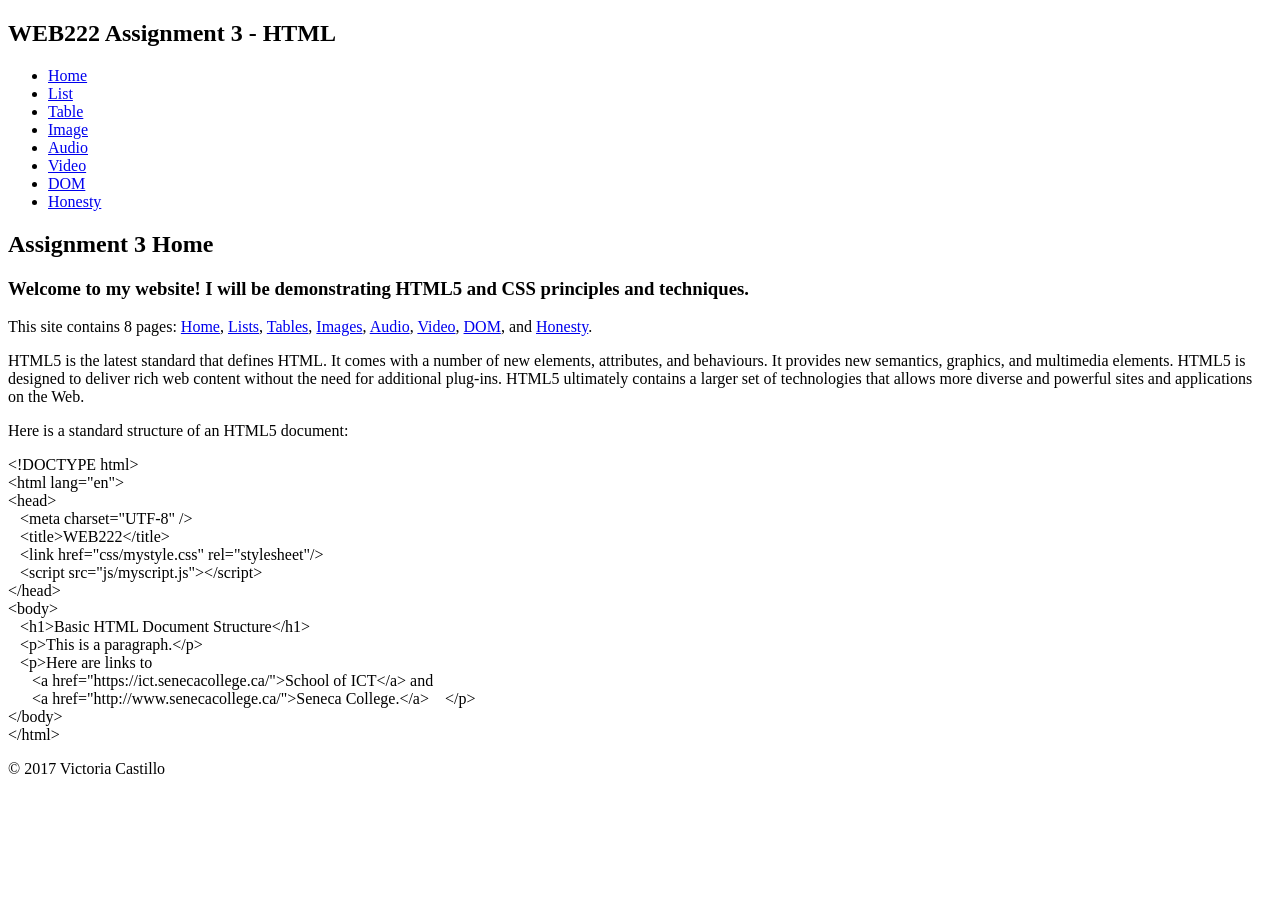
<file: assignment3 HTML/index.html>
<!DOCTYPE html>
 <html>
  <head>
    <title>Home Page</title>
    <meta charset="UTF-8" />
	<link rel="stylesheet" href="https://scs.senecac.on.ca/~wei.song/web222/css/normalize.css"/>
	<link rel="stylesheet" href="https://scs.senecac.on.ca/~wei.song/web222/assignments/assign3.css"/>
</head>
<body>
	<header>
		<h2>WEB222 Assignment 3 - HTML</h2>
	</header>
	<nav>
		<ul>	
			<li><a href="index.html">Home</a></li>
			<li><a href="lists.html">List</a></li>
			<li><a href="tables.html">Table</a></li>
			<li><a href="images.html">Image</a></li>
			<li><a href="audio.html">Audio</a></li>
			<li><a href="video.html">Video</a></li>
			<li><a href="dom.html">DOM</a></li>
			<li><a href="honesty.html">Honesty</a></li>
		</ul>
	</nav>
		
	<section class=main>
	<!-- Start your code here -->
		<h2>Assignment 3 Home</h2>
		<h3>Welcome to my website! I will be demonstrating HTML5 and CSS principles and techniques.</h3>
		<p>This site contains 8 pages: <a href="index.html">Home</a>, 
			<a href="lists.html">Lists</a>, 
			<a href="tables.html">Tables</a>,
			<a href="images.html">Images</a>, 
			<a href="audio.html">Audio</a>, 
			<a href="video.html">Video</a>,
			<a href="dom.html">DOM</a>, and 
			<a href="honesty.html">Honesty</a>.</p>

		<!-- Text and example taken from WEB222 Lecture 5 notes, slides 11-12 -->
		<p>HTML5 is the latest standard that defines HTML. It comes with a number of new elements, attributes, and behaviours. It provides new semantics, graphics, and multimedia elements. HTML5 is designed to deliver rich web content without the need for additional plug-ins. HTML5 ultimately contains a larger set of technologies that allows more diverse and powerful sites and applications on the Web.</p>
		<p>Here is a standard structure of an HTML5 document:</p>
		<p>
			&lt;!DOCTYPE html&gt;<br/>
			&lt;html lang="en"&gt;<br/>
			&lt;head&gt;<br/>
			&nbsp;&nbsp;&nbsp;&lt;meta charset="UTF-8" /&gt;<br/>
			&nbsp;&nbsp;&nbsp;&lt;title>WEB222&lt;/title&gt;<br/>
			&nbsp;&nbsp;&nbsp;&lt;link href="css/mystyle.css" rel="stylesheet"/&gt;<br/>
			&nbsp;&nbsp;&nbsp;&lt;script src="js/myscript.js"&gt;&lt;/script&gt;<br/>
			&lt;/head&gt;<br/>
			&lt;body&gt;<br/>
			&nbsp;&nbsp;&nbsp;&lt;h1&gt;Basic HTML Document Structure&lt;/h1&gt;<br/>
			&nbsp;&nbsp;&nbsp;&lt;p&gt;This is a paragraph.&lt;/p&gt;<br/>
			&nbsp;&nbsp;&nbsp;&lt;p&gt;Here are links to<br/>
			&nbsp;&nbsp;&nbsp;&nbsp;&nbsp;&nbsp;&lt;a href="https://ict.senecacollege.ca/"&gt;School of ICT&lt;/a&gt; and<br/>
			&nbsp;&nbsp;&nbsp;&nbsp;&nbsp;&nbsp;&lt;a href="http://www.senecacollege.ca/"&gt;Seneca College.&lt;/a&gt;
			&nbsp;&nbsp;&nbsp;&lt;/p&gt;<br/>  
			&lt;/body&gt;<br/>
			&lt;/html&gt;</p>
	<!-- End your code here - 2157 -->
	</section>
	<footer>
	  <div class="center">&copy; 2017 Victoria Castillo</div>
	</footer>
</body>
</html>
</file>
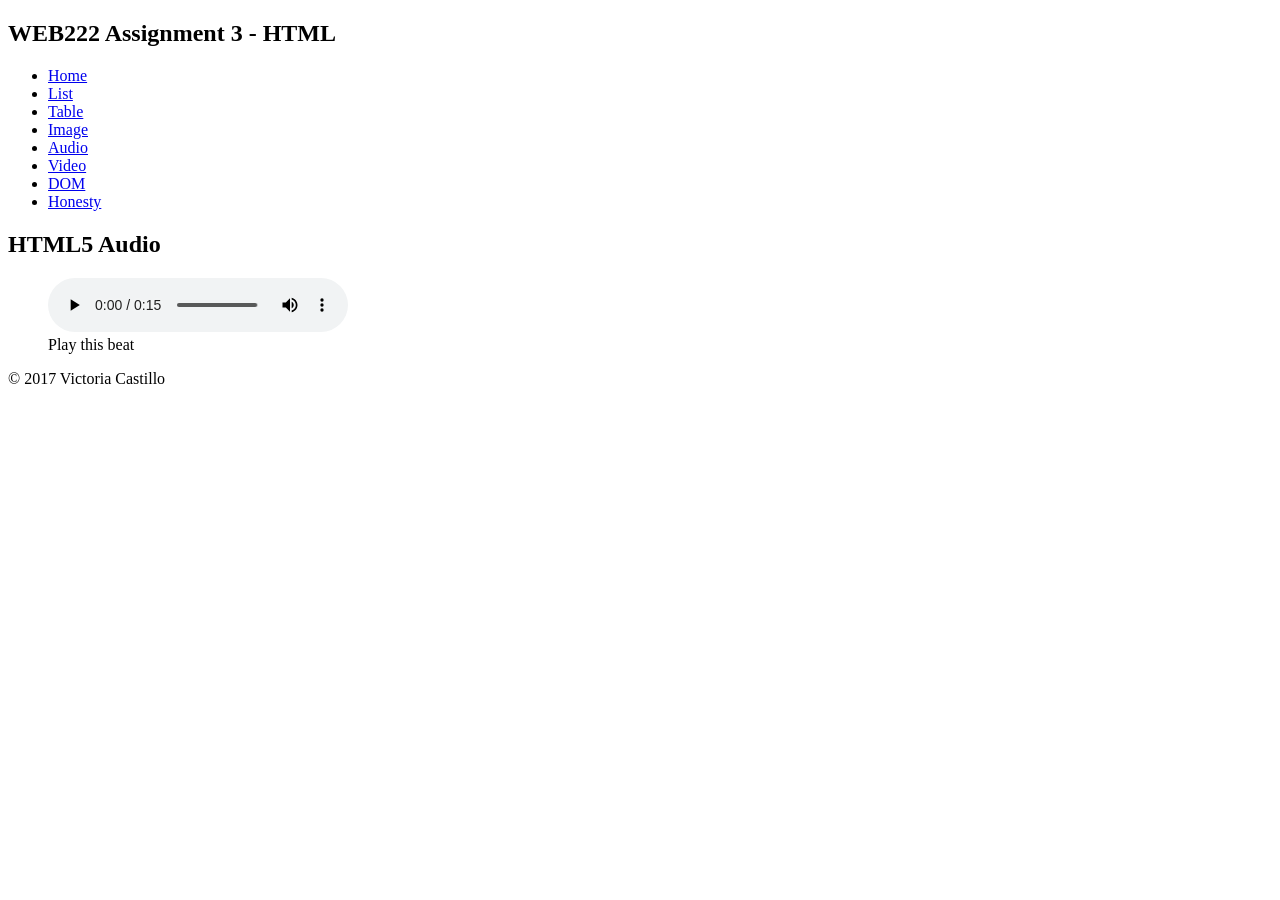
<file: assignment3 HTML/audio.html>
<!DOCTYPE html>
 <html>
  <head>
    <title>HTML5 Audio</title>
    <meta charset="UTF-8" />
	<link rel="stylesheet" href="https://scs.senecac.on.ca/~wei.song/web222/css/normalize.css"/>
	<link rel="stylesheet" href="https://scs.senecac.on.ca/~wei.song/web222/assignments/assign3.css"/>
</head>
<body>
	<header>
		<h2>WEB222 Assignment 3 - HTML</h2>
	</header>
	<nav>
		<ul>	
			<li><a href="index.html">Home</a></li>
			<li><a href="lists.html">List</a></li>
			<li><a href="tables.html">Table</a></li>
			<li><a href="images.html">Image</a></li>
			<li><a href="audio.html">Audio</a></li>
			<li><a href="video.html">Video</a></li>
			<li><a href="dom.html">DOM</a></li>
			<li><a href="honesty.html">Honesty</a></li>
		</ul>
	</nav>
		
	<section class=main>
	<!-- Start your code here -->
		<h2>HTML5 Audio</h2>
		<figure>
			<audio controls autoplay>
			   <source src="media/music.mp3" type="audio/mpeg"/>
			   Your browser does not support the audio tag used.
			</audio> 
			<figcaption>Play this beat</figcaption> 
		 </figure>
	<!-- End your code here - 2157 -->
	</section>
	<footer>
	  <div class="center">&copy; 2017 Victoria Castillo</div>
	</footer>
</body>
</html>
</file>
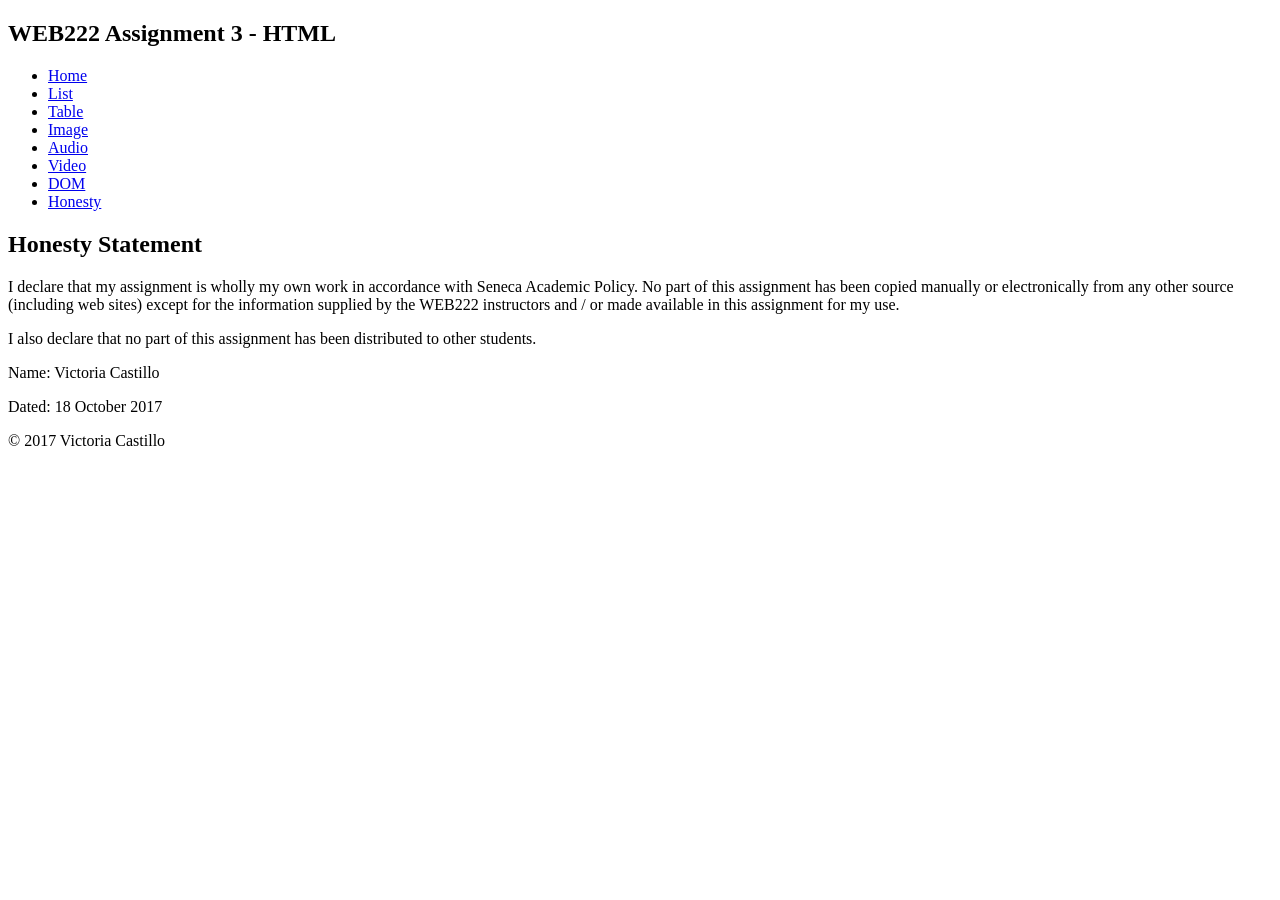
<file: assignment3 HTML/honesty.html>
<!DOCTYPE html>
 <html>
  <head>
    <title>WEB222</title>
    <meta charset="UTF-8" />
	<link rel="stylesheet" href="https://scs.senecac.on.ca/~wei.song/web222/css/normalize.css"/>
	<link rel="stylesheet" href="https://scs.senecac.on.ca/~wei.song/web222/assignments/assign3.css"/>
</head>
<body>
	<header>
		<h2>WEB222 Assignment 3 - HTML</h2>
	</header>
	<nav>
		<ul>	
			<li><a href="index.html">Home</a></li>
			<li><a href="lists.html">List</a></li>
			<li><a href="tables.html">Table</a></li>
			<li><a href="images.html">Image</a></li>
			<li><a href="audio.html">Audio</a></li>
			<li><a href="video.html">Video</a></li>
			<li><a href="dom.html">DOM</a></li>
			<li><a href="honesty.html">Honesty</a></li>
		</ul>
	</nav>
	
	<section class=main>
	<!-- Start your code here -->
		<h2>Honesty Statement</h2>
		<p class="textCotainer">I declare that my assignment is wholly my own work in accordance 
			with Seneca Academic Policy. No part of this assignment has been copied manually or 
			electronically from any other source (including web sites) except for the information 
			supplied by the WEB222 instructors and / or made available in this assignment for my use.</p>

		<p class="textCotainer">I also declare that no part of this assignment has been distributed 
			to other students.</p>

		<p>Name: Victoria Castillo</p>

		<p>Dated: 18 October 2017</p>
	<!-- End your code here - 2157 -->
	</section>
	<footer>
	  <div class="center">&copy; 2017 Victoria Castillo</div>
	</footer>
</body>
</html>
</file>
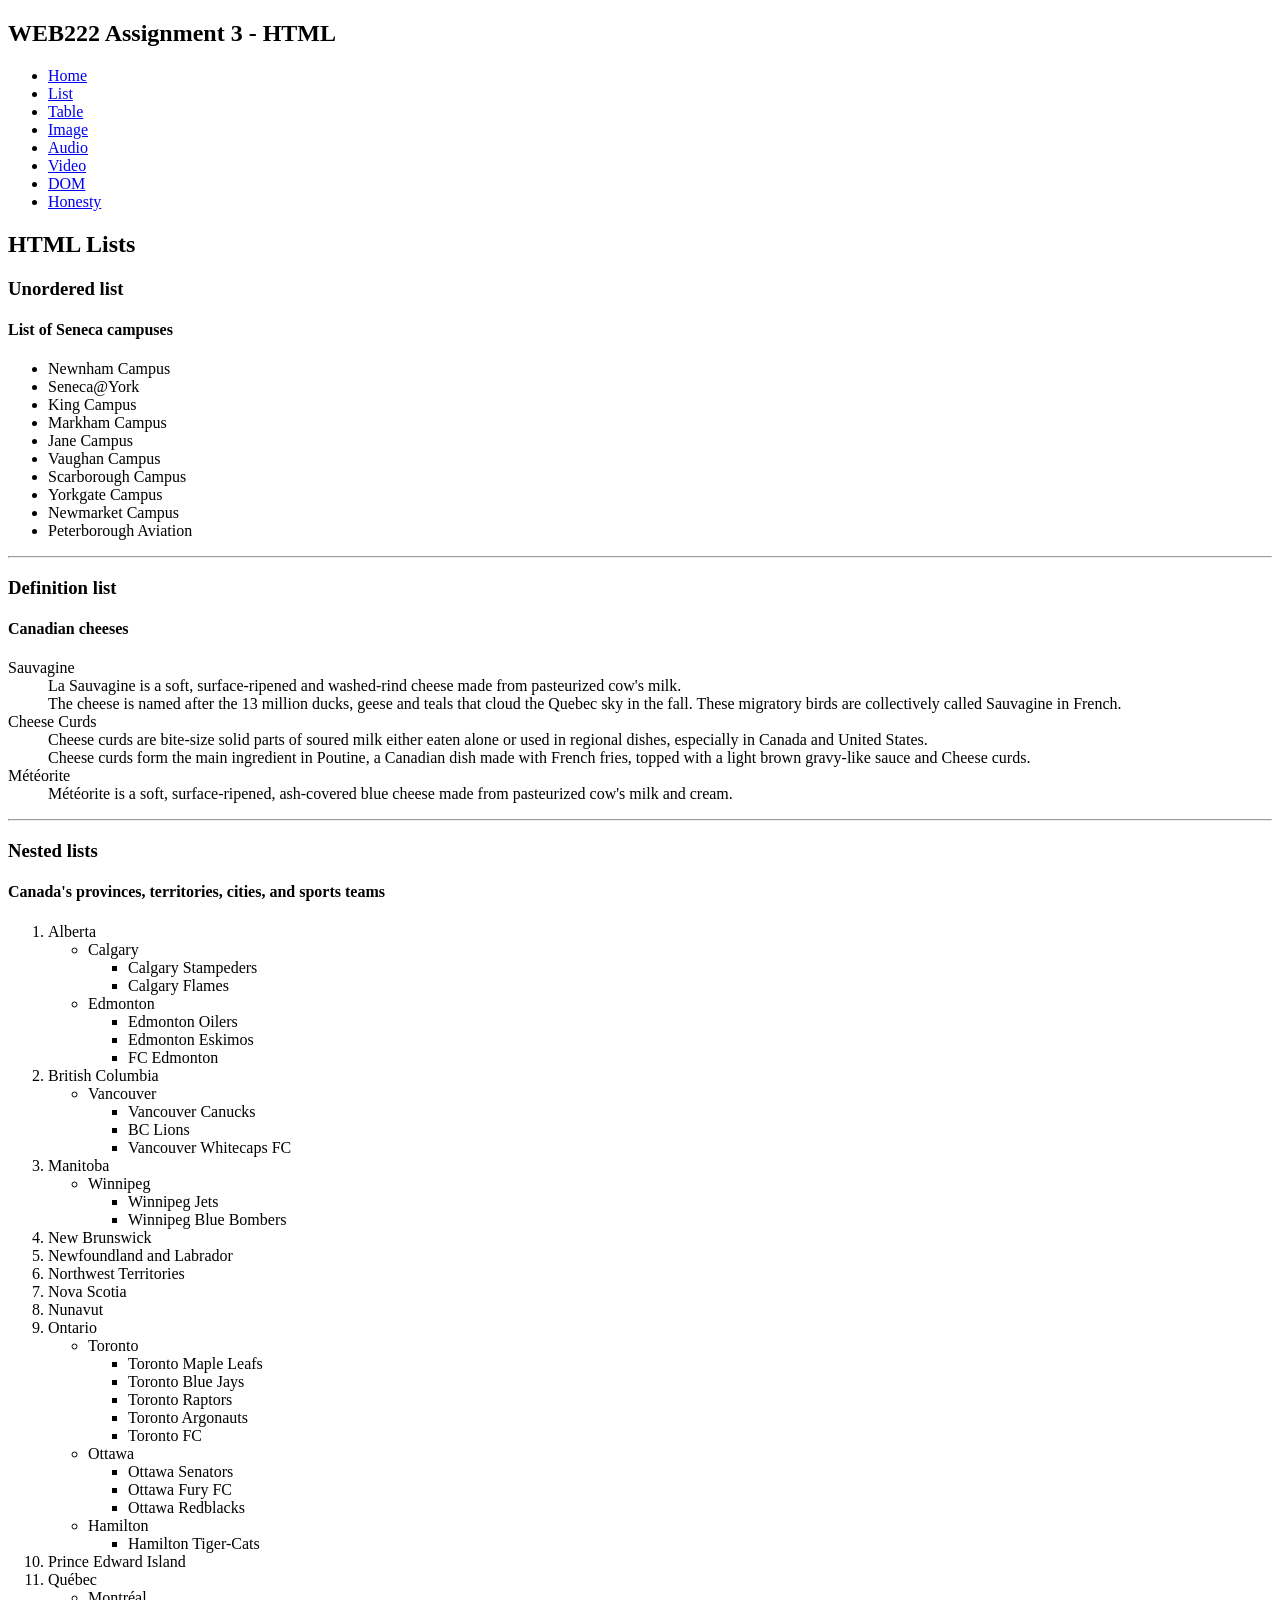
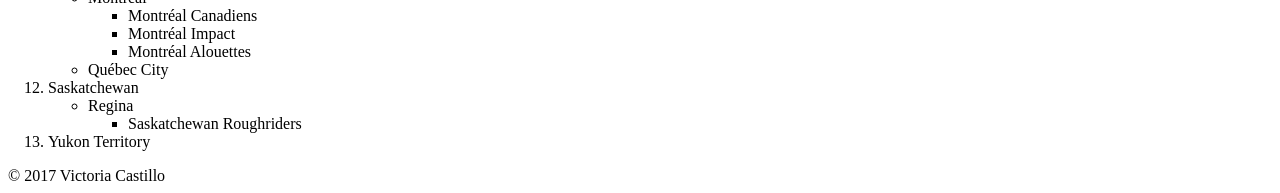
<file: assignment3 HTML/lists.html>
<!DOCTYPE html>
 <html>
  <head>
    <title>WEB222</title>
    <meta charset="UTF-8" />
	<link rel="stylesheet" href="https://scs.senecac.on.ca/~wei.song/web222/css/normalize.css"/>
	<link rel="stylesheet" href="https://scs.senecac.on.ca/~wei.song/web222/assignments/assign3.css"/>
</head>
<body>
	<header>
		<h2>WEB222 Assignment 3 - HTML</h2>
	</header>
	<nav>
		<ul>	
			<li><a href="index.html">Home</a></li>
			<li><a href="lists.html">List</a></li>
			<li><a href="tables.html">Table</a></li>
			<li><a href="images.html">Image</a></li>
			<li><a href="audio.html">Audio</a></li>
			<li><a href="video.html">Video</a></li>
			<li><a href="dom.html">DOM</a></li>
			<li><a href="honesty.html">Honesty</a></li>
		</ul>
	</nav>
		
	<section class=main>
	<!-- Start your code here -->
		<h2>HTML Lists</h2>
		<h3>Unordered list</h3>
		<h4>List of Seneca campuses</h4>
		<ul>
			<li>Newnham Campus</li>
			<li>Seneca@York</li>
			<li>King Campus</li>
			<li>Markham Campus</li>
			<li>Jane Campus</li>
			<li>Vaughan Campus</li>
			<li>Scarborough Campus</li>
			<li>Yorkgate Campus</li>
			<li>Newmarket Campus</li>
			<li>Peterborough Aviation</li>
		</ul>
		<hr/>
		<h3>Definition list</h3>
		<h4>Canadian cheeses</h4>
		<!-- text sources:
			https://cheese.com/la-sauvagine/
			https://cheese.com/cheese-curds/
			https://cheese.com/meteorite/
		-->
		<dl>
			<dt>Sauvagine</dt>
			<dd>La Sauvagine is a soft, surface-ripened and washed-rind cheese made from pasteurized cow's milk. </dd>
			<dd>The cheese is named after the 13 million ducks, geese and teals that cloud the Quebec sky in the fall. These migratory birds are collectively called Sauvagine in French.</dd>
			<dt>Cheese Curds</dt>
			<dd>Cheese curds are bite-size solid parts of soured milk either eaten alone or used in regional dishes, especially in Canada and United States.</dd>
			<dd>Cheese curds form the main ingredient in Poutine, a Canadian dish made with French fries, topped with a light brown gravy-like sauce and Cheese curds.</dd>
			<dt>M&eacute;t&eacute;orite</dt>
			<dd>M&eacute;t&eacute;orite is a soft, surface-ripened, ash-covered blue cheese made from pasteurized cow's milk and cream. </dd>
		</dl>
		<hr/>
		<h3>Nested lists</h3>
		<h4>Canada's provinces, territories, cities, and sports teams</h4>
		<ol>
			<li>Alberta
				<ul>
					<li>Calgary
						<ul>
							<li>Calgary Stampeders</li>
							<li>Calgary Flames</li>
						</ul>
					</li>
					<li>Edmonton
						<ul>
							<li>Edmonton Oilers</li>
							<li>Edmonton Eskimos</li>
							<li>FC Edmonton</li>
						</ul>
					</li>
				</ul>
			</li>
			<li>British Columbia
				<ul>
					<li>Vancouver
						<ul>
							<li>Vancouver Canucks</li>
							<li>BC Lions</li>
							<li>Vancouver Whitecaps FC</li>
						</ul>
					</li>
				</ul>
			</li>
			<li>Manitoba
				<ul>
					<li>Winnipeg
						<ul>
							<li>Winnipeg Jets</li>
							<li>Winnipeg Blue Bombers</li>
						</ul>
					</li>
				</ul>
			</li>
			<li>New Brunswick</li>
			<li>Newfoundland and Labrador</li>
			<li>Northwest Territories</li>
			<li>Nova Scotia</li>
			<li>Nunavut</li>
			<li>Ontario
				<ul>
					<li>Toronto
						<ul>
							<li>Toronto Maple Leafs</li>
							<li>Toronto Blue Jays</li>
							<li>Toronto Raptors</li>
							<li>Toronto Argonauts</li>
							<li>Toronto FC</li>
						</ul>
					</li>
					<li>Ottawa
						<ul>
							<li>Ottawa Senators</li>
							<li>Ottawa Fury FC</li>
							<li>Ottawa Redblacks</li>
						</ul>
					</li>
					<li>Hamilton
						<ul>
							<li>Hamilton Tiger-Cats</li>
						</ul>
					</li>
				</ul>
			</li>
			<li>Prince Edward Island</li>
			<li>Qu&eacute;bec
				<ul>
					<li>Montr&eacute;al
						<ul>
							<li>Montr&eacute;al Canadiens</li>
							<li>Montr&eacute;al Impact</li>
							<li>Montr&eacute;al Alouettes</li>
						</ul>
					</li>
					<li>Qu&eacute;bec City</li>
				</ul>
			</li>
			<li>Saskatchewan
				<ul>
					<li>Regina
						<ul>
						<li>Saskatchewan Roughriders</li>
						</ul>
					</li>
				</ul>
			</li>
			<li>Yukon Territory</li>
		</ol>
	<!-- End your code here - 2157 -->
	</section>
	<footer>
	  <div class="center">&copy; 2017 Victoria Castillo</div>
	</footer>
</body>
</html>
</file>
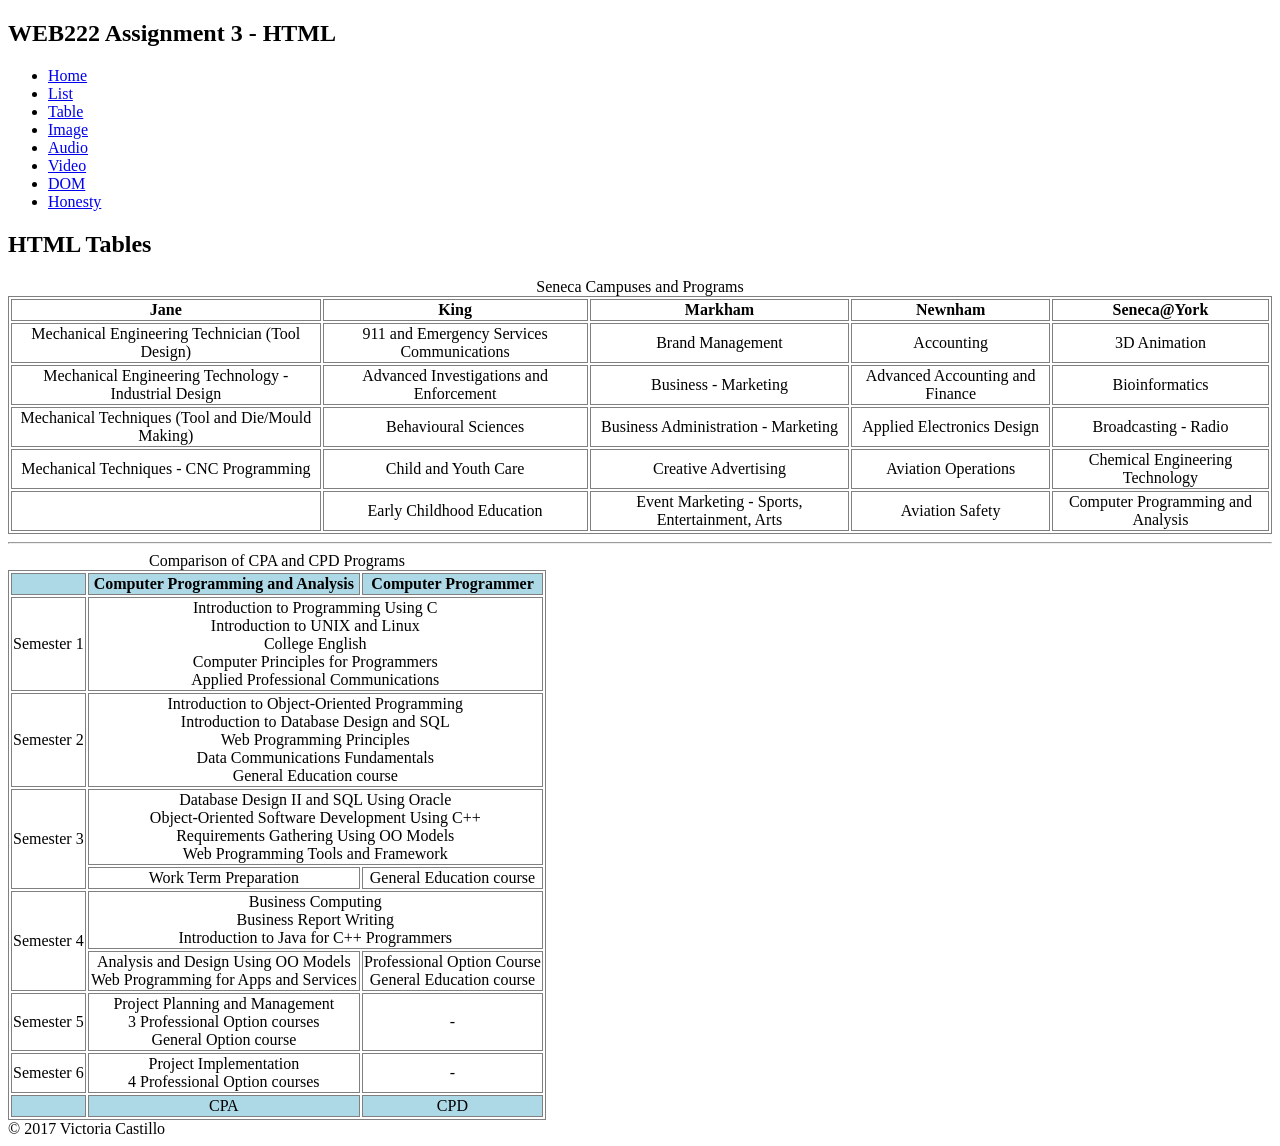
<file: assignment3 HTML/tables.html>
<!DOCTYPE html>
 <html>
  <head>
    <title>Tables</title>
    <meta charset="UTF-8" />
	<link rel="stylesheet" href="https://scs.senecac.on.ca/~wei.song/web222/css/normalize.css"/>
	<link rel="stylesheet" href="https://scs.senecac.on.ca/~wei.song/web222/assignments/assign3.css"/>
	<style>
       thead {background-color:lightblue;}
	   tbody {text-align: center}
	   tfoot {background-color:lightblue; text-align: center}
	   table, th, td {border: 1px solid gray;
}
    </style>
</head>
<body>
	<header>
		<h2>WEB222 Assignment 3 - HTML</h2>
	</header>
	<nav>
		<ul>	
			<li><a href="index.html">Home</a></li>
			<li><a href="lists.html">List</a></li>
			<li><a href="tables.html">Table</a></li>
			<li><a href="images.html">Image</a></li>
			<li><a href="audio.html">Audio</a></li>
			<li><a href="video.html">Video</a></li>
			<li><a href="dom.html">DOM</a></li>
			<li><a href="honesty.html">Honesty</a></li>
		</ul>
	</nav>
		
	<section class=main>
	<!-- Start your code here -->
		<h2>HTML Tables</h2>
		<table>
			<caption>Seneca Campuses and Programs</caption>
				 <tr>
					  <th>Jane</th>
					  <th>King</th>
					  <th>Markham</th>
					  <th>Newnham</th>
					  <th>Seneca@York</th>
				 </tr>
				 <tr>
					  <td>Mechanical Engineering Technician (Tool Design)</td>
					  <td>911 and Emergency Services Communications</td>
					  <td>Brand Management</td>
					  <td>Accounting</td>
					  <td>3D Animation</td>
				 </tr>
				 <tr>
					 <td>Mechanical Engineering Technology - Industrial Design</td>  
					 <td>Advanced Investigations and Enforcement</td>
					 <td>Business - Marketing</td>
					 <td>Advanced Accounting and Finance</td> 
					 <td>Bioinformatics</td>   
				 </tr>
				 <tr>
					 <td>Mechanical Techniques (Tool and Die/Mould Making)</td>
					 <td>Behavioural Sciences</td>
					 <td>Business Administration - Marketing</td>
					 <td>Applied Electronics Design</td>
					 <td>Broadcasting - Radio</td>
					 
				 </tr>
				 <tr>
					 <td>Mechanical Techniques - CNC Programming</td> 
					 <td>Child and Youth Care</td>
					 <td>Creative Advertising</td>
					 <td>Aviation Operations</td>
					 <td>Chemical Engineering Technology</td>
					 
				 </tr>
				 <tr>
					 <td>&nbsp;</td>
					 <td>Early Childhood Education</td>
					 <td>Event Marketing - Sports, Entertainment, Arts</td>
					 <td>Aviation Safety</td>
					 <td>Computer Programming and Analysis</td>
				 </tr>
		  </table>
		  <hr>
		  
		  <table>
				<caption>Comparison of CPA and CPD Programs</caption>
				<thead>
					 <tr>
						  <th>&nbsp;</th>
						  <th>&nbsp;Computer Programming and Analysis&nbsp;</th>
						  <th>&nbsp;Computer Programmer&nbsp;</th>
					 </tr>
				</thead>
				<tbody>
					 <tr>
						  <td>Semester 1</td>
						  <td colspan=2>
							Introduction to Programming Using C<br>
							Introduction to UNIX and Linux<br>
							College English<br>
							Computer Principles for Programmers<br>
							Applied Professional Communications</td>
					 </tr>
					 <tr>
						  <td>Semester 2</td>
						  <td colspan=2>
							  Introduction to Object-Oriented Programming<br>
							  Introduction to Database Design and SQL<br>
							  Web Programming Principles<br>
							  Data Communications Fundamentals<br>
							  General Education course
						  </td>
					 </tr>
					 <tr>
						  <td rowspan=2>Semester 3</td>
						  <td colspan=2>
							  Database Design II and SQL Using Oracle<br>
							  Object-Oriented Software Development Using C++<br>
								Requirements Gathering Using OO Models<br>
								Web Programming Tools and Framework<br></td>
									
					</tr>
					<tr>
						<td>Work Term Preparation</td>
						<td>General Education course</td></tr>
					<tr>
						 <td rowspan=2>Semester 4</td>
						 <td colspan=2>
								Business Computing<br>
								Business Report Writing<br>
								Introduction to Java for C++ Programmers</td>	
					</tr>
					<tr>
							<td>Analysis and Design Using OO Models<br>
									Web Programming for Apps and Services</td>
							<td>Professional Option Course<br>
							    General Education course</td>
					</tr>
					<tr>
						<td>Semester 5</td>
						<td>Project Planning and Management<br>
						    3 Professional Option courses<br>
					        General Option course</td>
						<td>-</td>	
					</tr>
					<tr>
						<td>Semester 6</td>	
						<td>Project Implementation<br>
						    4 Professional Option courses</td>
						<td>-</td>	
					</tr>
				</tbody>
				<tfoot>
					<tr>
						 <td>&nbsp;</td>
						 <td>CPA</td>
						 <td>CPD</td>
					</tr>
			   </tfoot>
		   </table>
	<!-- End your code here - 2157 -->
	</section>
	<footer>
	  <div class="center">&copy; 2017 Victoria Castillo</div>
	</footer>
</body>
</html>
</file>
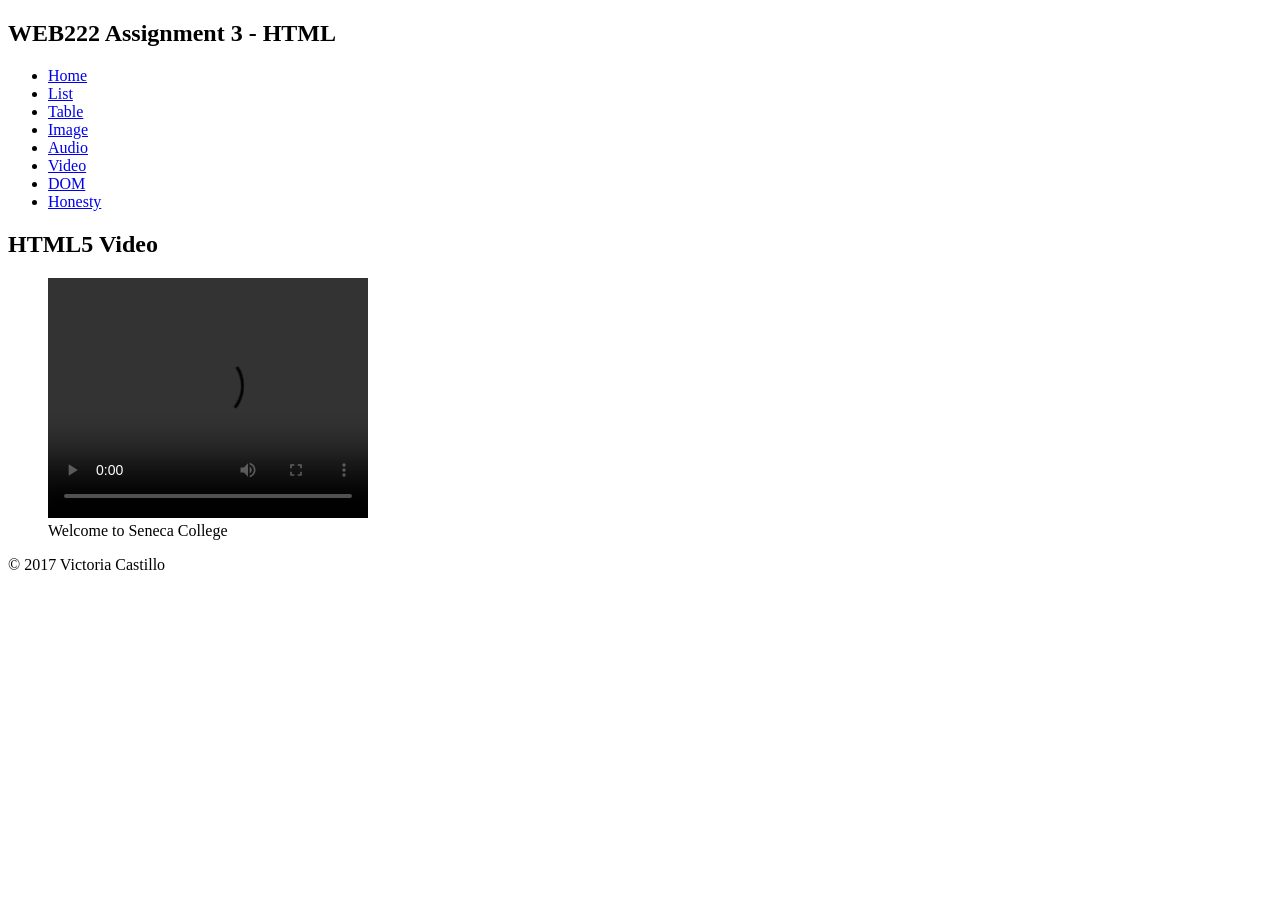
<file: assignment3 HTML/video.html>
<!DOCTYPE html>
 <html>
  <head>
    <title>HTML5 Video</title>
    <meta charset="UTF-8" />
	<link rel="stylesheet" href="https://scs.senecac.on.ca/~wei.song/web222/css/normalize.css"/>
	<link rel="stylesheet" href="https://scs.senecac.on.ca/~wei.song/web222/assignments/assign3.css"/>
</head>
<body>
	<header>
		<h2>WEB222 Assignment 3 - HTML</h2>
	</header>
	<nav>
		<ul>	
			<li><a href="index.html">Home</a></li>
			<li><a href="lists.html">List</a></li>
			<li><a href="tables.html">Table</a></li>
			<li><a href="images.html">Image</a></li>
			<li><a href="audio.html">Audio</a></li>
			<li><a href="video.html">Video</a></li>
			<li><a href="dom.html">DOM</a></li>
			<li><a href="honesty.html">Honesty</a></li>
		</ul>
	</nav>
		
	<section class=main>
	<!-- Start your code here -->
		<h2>HTML5 Video</h2>
		<figure>
			<video width="320" height="240"  controls autoplay>
			   <source src="media/seneca_college.mp4"      type="video/mp4"/> 
			   Your browser does not support the video tag / type
			</video>
			<figcaption>Welcome to Seneca College</figcaption> 
		  </figure>
	<!-- End your code here - 2157 -->
	</section>
	<footer>
	  <div class="center">&copy; 2017 Victoria Castillo</div>
	</footer>
</body>
</html>
</file>
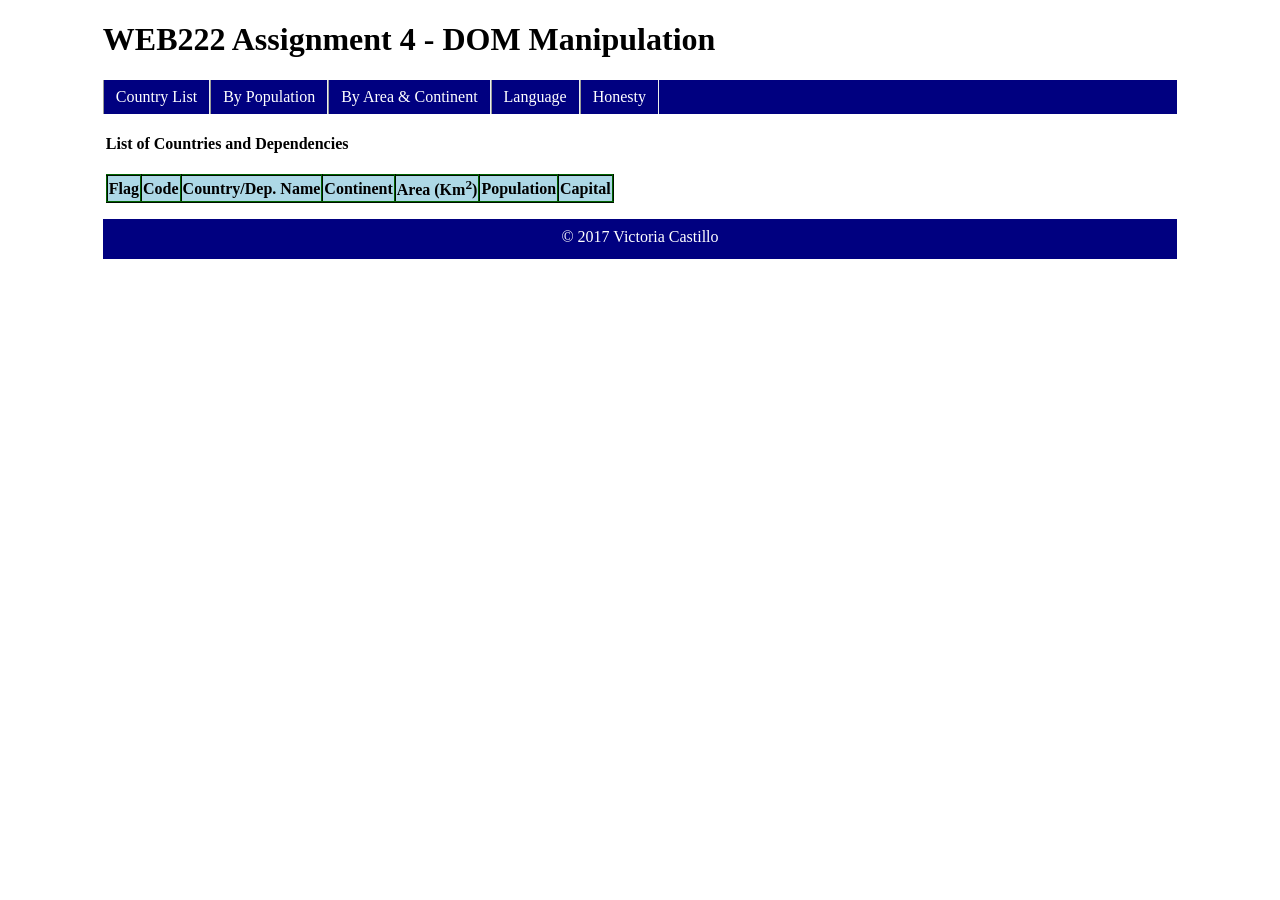
<file: assignment4/assignment4.html>
<!DOCTYPE html>
<html lang="en">
<head>
  <meta charset="UTF-8" />
  <title>WEB222</title>
  <link rel="stylesheet" href="css/style.css"/>
  <script src="js/a4-country-data.js"></script>
  <script src="js/myscript.js"></script>
  <style>
    thead {background-color:lightblue;}
	  tbody {background-color:lightyellow;}
	  tfoot {background-color:lightgreen;}
    table {border: 2px outset darkblue; border-collapse: collapse;}
    th, td {border: 2px inset darkgreen;}
    .main {padding: 0 3px;}
   </style>
</head>
<body>
  <div class="container">
    <header>
      <h1>WEB222 Assignment 4 - DOM Manipulation</h1>
    </header>
    <nav>
      <ul>	
        <li><a href="assignment4.html" id="menu_1">Country List</a></li>
        <li><a href="#">By Population</a>
          <ul>
            <li id="menu_21"><a href="#">&gt; 100,000,000</a></li>
            <li id="menu_22"><a href="#">1 ~ 2 million</a></li>
          </ul>
        </li>
        <li><a href="#">By Area &amp; Continent</a>
          <ul>
            <li id="menu_31"><a href="#"> 1 million Km<sup>2</sup>, Americas</a></li>
            <li id="menu_32"><a href="#">All size, Asia</a></li>
          </ul>
        </li>
        <li><a href="#">Language</a>
          <ul>
            <li id="menu_41"><a href="#">English</a></li>
            <li id="menu_42"><a href="#">Arabic</a></li>
            <li id="menu_43"><a href="#">中文 (Chinese)</a></li>
            <li id="menu_44"><a href="#">French</a></li>
            <li id="menu_45"><a href="#">Hindi</a></li>
            <li id="menu_46"><a href="#">Korean</a></li>
            <li id="menu_47"><a href="#">Japanese</a></li>
            <li id="menu_48"><a href="#">Russian</a></li>
          </ul>
        </li>
        <li><a href="honesty.html">Honesty</a></li>
      </ul>
    </nav>
      
    <section class=main>
    <!-- Start your code here -->
        <!--  code for the web page  -->
    <h4 id="subtitle">List of Countries and Dependencies</h4>
    <table id="outputTable">
      <thead>
          <tr>
            <th>Flag</th>
            <th>Code</th>
            <th id="countyrName">Country/Dep. Name</th>             
            <th>Continent</th>
            <th>Area (Km<sup>2</sup>)</th>
            <th>Population</th>
            <th>Capital</th>
          </tr>    
      </thead>
    </table>

    <!-- End your code here - 2177 -->
    </section>
    <footer>
      <p class="center">&copy; 2017 Victoria Castillo</p> 
    </footer>
  </div>
</body>
</html>
</file>
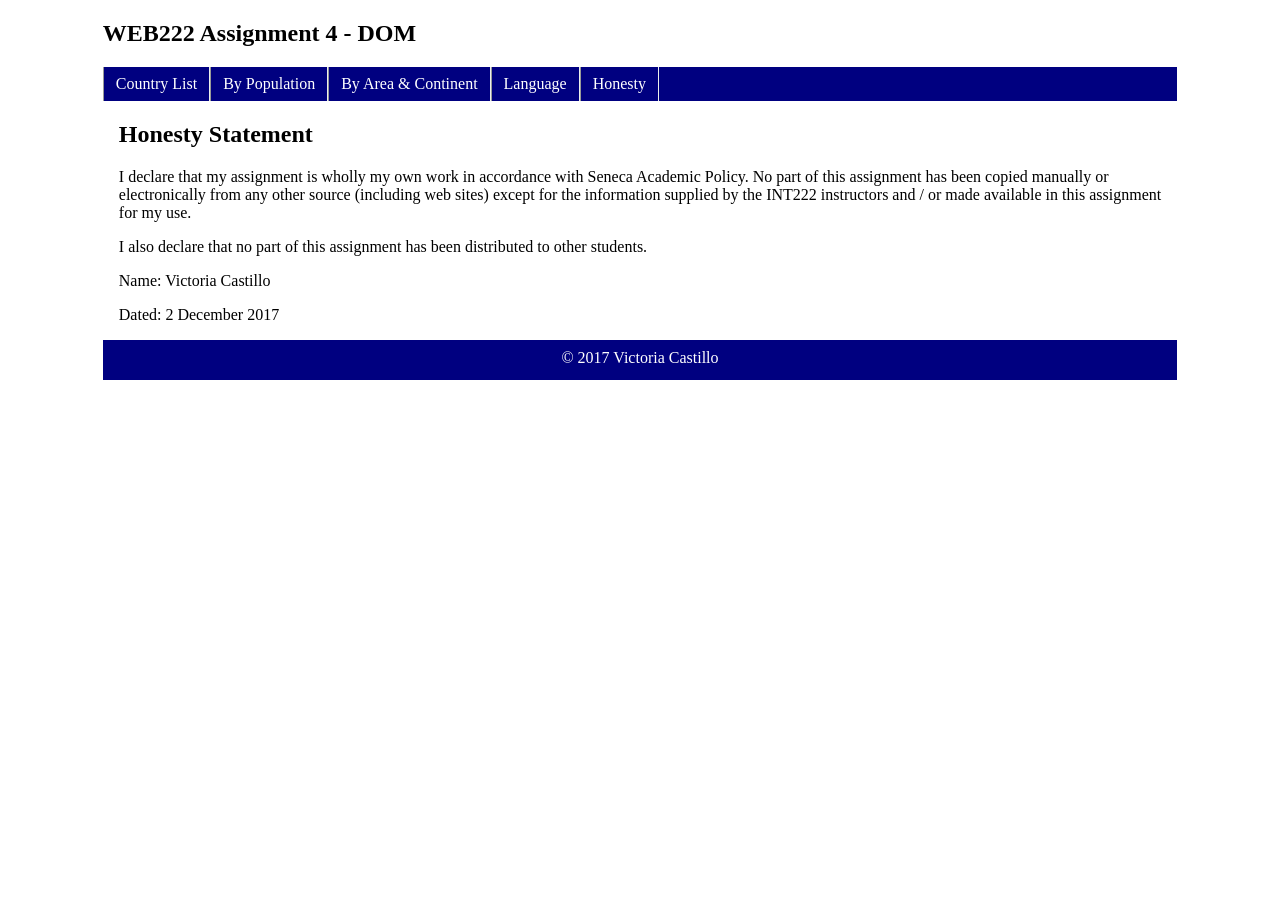
<file: assignment4/honesty.html>
<!DOCTYPE html>
<html lang="en">
<head>
  <meta charset="UTF-8" />
  <title>WEB222</title>
  <link rel="stylesheet" href="css/style.css"/>
  <style>
    thead {background-color:lightblue;}
	tbody {background-color:lightyellow;}
	tfoot {background-color:lightgreen;}
    table {border: 2px outset darkblue; border-collapse: collapse;}
    th, td {border: 2px inset darkgreen;}
	.main {padding: 0 1em;}
   </style>
</head>
<body>
  <div class="container">
    <header>
      <h2>WEB222 Assignment 4 - DOM</h2>
    </header>
    <nav>
      <ul>	
        <li><a href="assignment4.html">Country List</a></li>
        <li><a href="assignment4.html">By Population</a>
          <ul>
            <li><a href="assignment4.html">&gt; 100,000,000</a></li>
            <li><a href="assignment4.html">1 ~ 9.9 million</a></li>
          </ul>
        </li>
        <li><a href="assignment4.html">By Area &amp; Continent</a>
          <ul>
            <li><a href="assignment4.html">> 10000 km<sup>2</sup>, Americas</a></li>
            <li><a href="assignment4.html">All size, Aisa</a></li>
          </ul>
        </li>
        <li><a href="assignment4.html">Language</a>
          <ul>
            <li><a href="assignment4.html">English</a></li>
            <li><a href="assignment4.html">?</a></li>
            <!--li><a href="assignment4.html">Arabic</a></li>
            <li"><a href="assignment4.html">Chinese</a></li>
            <li><a href="assignment4.html">Franch</a></li>
            <li><a href="assignment4.html">Hindi</a></li>
            <li><a href="assignment4.html">Korean</a></li>
            <li><a href="assignment4.html">Japanese</a></li>
            <li><a href="assignment4.html">Russian</a></li-->
          </ul>
        </li>
        <li><a href="honesty.html">Honesty</a></li>
      </ul>
    </nav>
      
    	<section class=main>
	<!-- Start your code here -->
	
		<h2>Honesty Statement</h2>
		<p class="textCotainer">I declare that my assignment is wholly my own work in accordance 
			with Seneca Academic Policy. No part of this assignment has been copied manually or 
			electronically from any other source (including web sites) except for the information 
			supplied by the INT222 instructors and / or made available in this assignment for my use.</p>

		<p class="textCotainer">I also declare that no part of this assignment has been distributed 
			to other students.</p>

		<p>Name: Victoria Castillo</p>

		<p>Dated: 2 December 2017</p>
	
	
		
	<!-- End your code here - 2177 -->
	</section>
    <footer>
      <p class="center">&copy; 2017 Victoria Castillo</p> 
    </footer>
  </div>


</body>
</html>
</file>
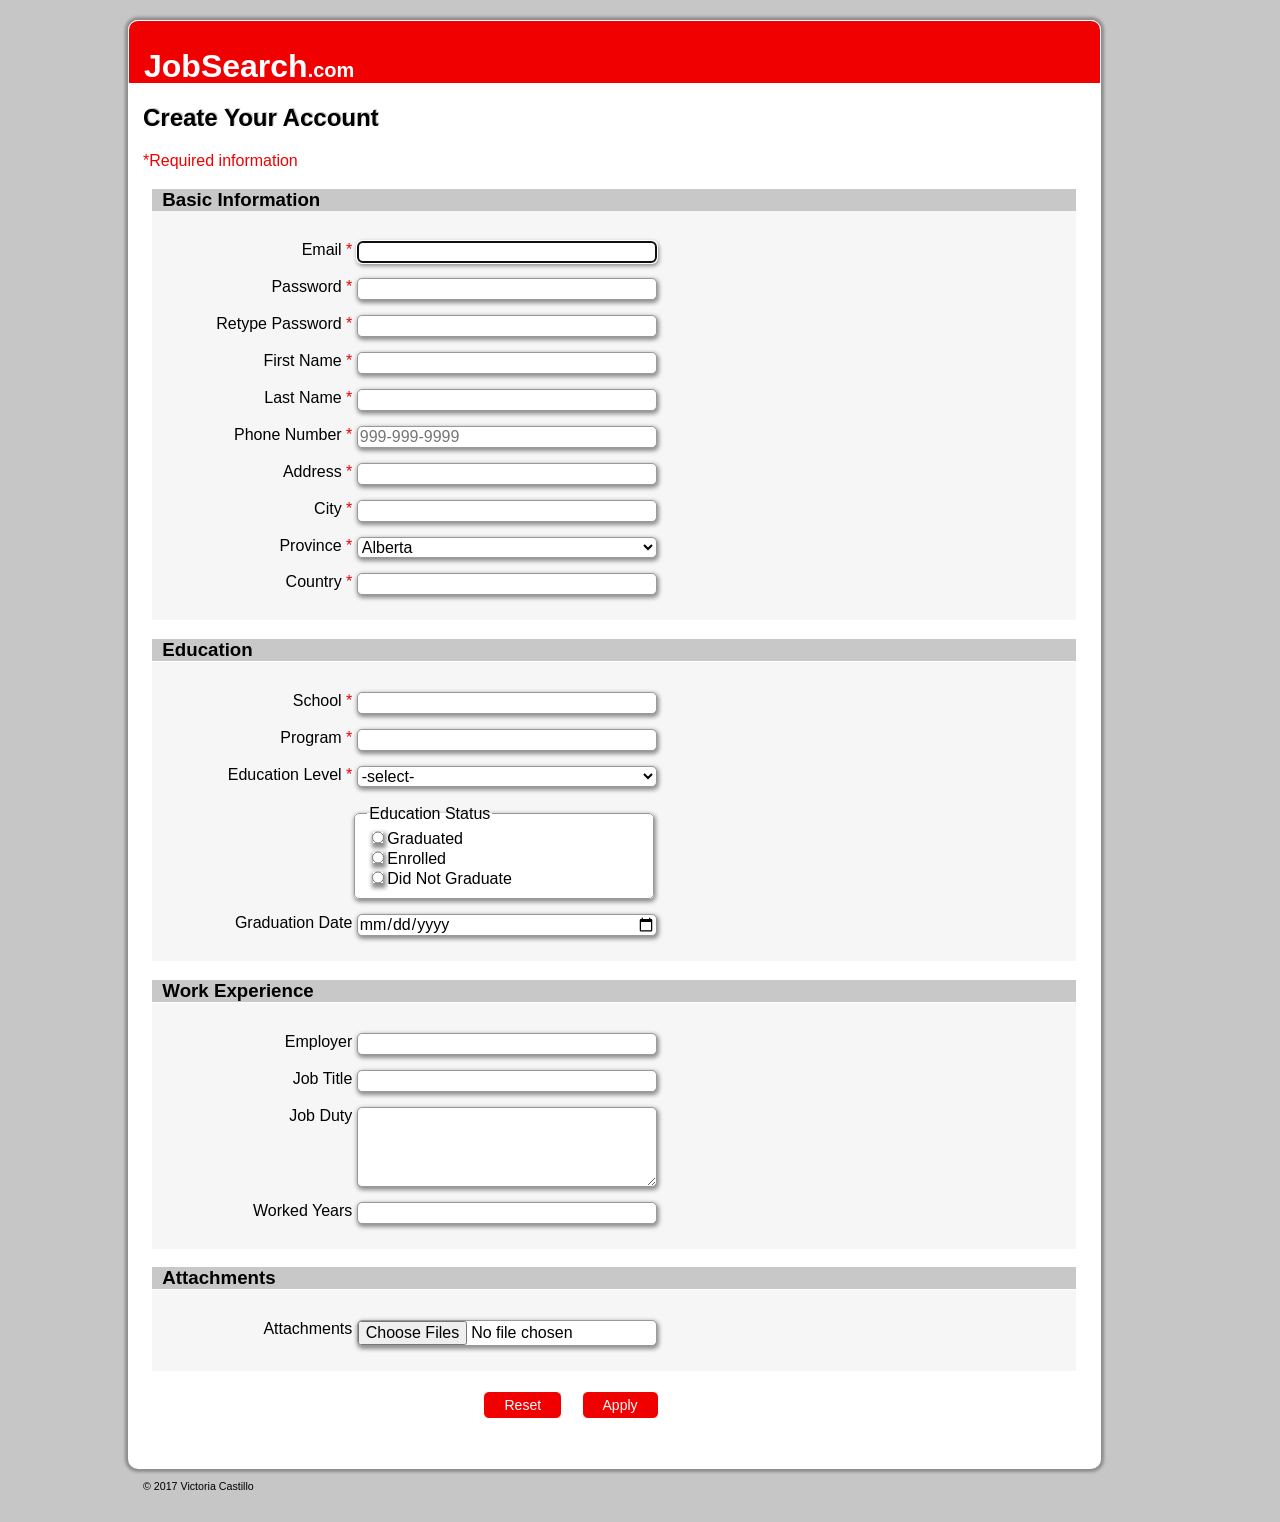
<file: assignment6 Final Project/assignment6.html>
<!-- Victoria Castillo 111523171 -->

<!DOCTYPE html>
<html lang="en">
<head>
  <meta charset="UTF-8" />
  <title>Sign Up</title>
  <link rel="stylesheet" href="assignment6.css"/>
  <script src='assignment6.js'></script>

</head>
<body>
<section class=main>
<div class=maincontainer>
<div id="jobsearch"><h1>JobSearch<span style="font-size: 20px">.com</span></h1></div>
<h2>Create Your Account</h2>
<p style="color:#F00000">*Required information</p>

<form action='https://httpbin.org/post' id='asgn6' name='asgn6' method='post' autocomplete="on" onsubmit='return formValidation();' onchange='return formValidation();'>
<div class="box-container"><h3>Basic Information</h3></div>
<!-- basic information box -->
<div class="form-container">
        <div class="form-line">
            <label for="mail">Email <span style="color:#F00000">*</span></label>
            <input type="email" id="mail" name="mail" autofocus required/>
        </div>
        <div class="form-line">
            <label for="password1">Password <span style="color:#F00000">*</span></label>
            <input type="password" id="password1" name="password1" required />
        </div>
        <div class="errors" id="ps1error"></div>
        <div class="form-line">
            <label for="password2">Retype Password <span style="color:#F00000">*</span></label>
            <input type="password" id="password2" name="password2" required />
        </div>
        <div class="errors" id="ps2error"></div>
        <div class="form-line">
            <label for="firstname">First Name <span style="color:#F00000">*</span></label>
            <input type="text" id="firstname" name="firstname" required />
        </div>
        <div class="errors" id="fnerror"></div>
        <div class="form-line">
            <label for="lastname">Last Name <span style="color:#F00000">*</span></label>
            <input type="text" id="lastname" name="lastname" required />
        </div>
        <div class="errors" id="lnerror"></div>
        <div class="form-line">
            <label for="phonenumber">Phone Number <span style="color:#F00000">*</span></label>
            <input type="tel" id="phonenumber" name="phonenumber" required placeholder="999-999-9999" />
        </div>
        <div class="errors" id="phoneerror"></div>
        <div class="form-line">
            <label for="city">Address <span style="color:#F00000">*</span></label>
            <input type="text" id="address" name="address" required />
        </div>
        <div class="form-line">
            <label for="city">City <span style="color:#F00000">*</span></label>
            <input type="text" id="city" name="city" required />
        </div>
        <div class="form-line">
            <label for="province">Province <span style="color:#F00000">*</span></label>
            <select name="province" id="province" required size=1>
                <option value="">N/A</option>
                <optgroup label="Provinces"> </optgroup>  
                    <option value="ab" selected>Alberta</option>
                    <option value="bc">British Columbia</option>
                    <option value="mb">Manitoba</option>
                    <option value="nb">New Brunswick</option>
                    <option value="nl">Newfoundland and Labrador</option>
                    <option value="ns">Nova Scotia</option>
                    <option value="on">Ontario</option>
                    <option value="pe">Prince Edward Island</option>
                    <option value="qc">Quebec</option>
                    <option value="sk">Saskatchewan</option>    
                <optgroup label="Territories"></optgroup>
                    <option value="nt">Northwest Territories</option>
                    <option value="nu">Nunavut</option>
                    <option value="yt">Yukon</option>
            </select>
        </div>
        <div class="form-line">
                <label for="countries">Country <span style="color:#F00000">*</span></label>
                <input type="text" list="country" id="countries" name="countries"/>    
                <datalist id="country">    	  	  
                <option value="Canada">
                <option value="United States">	  
                <option value="Japan">	  
                <option value="Germany">
                <option value="Australia">    
                </datalist>
        </div>
</div>

<div class="box-container"><h3>Education</h3></div>
<div class="form-container">
    <div class="form-line">
        <label for="school">School <span style="color:#F00000">*</span></label>
        <input type="text" id="school" name="school" required/>
    </div>
    <div class="form-line">
        <label for="program">Program <span style="color:#F00000">*</span></label>
        <input type="text" id="program" name="program" required/>
    </div>
    <div class="form-line">
        <label for="education">Education Level <span style="color:#F00000">*</span></label>
        <select id="education" name="education" required size=1>
        <option value="" disabled selected>-select-</option>
        <option value="1">Technical Diploma</option>
        <option value="2">College Diploma</option>
        <option value="3">Bachelor's Degree</option>
        <option value="4">Master's Degree</option>
        <option value="5">Others</option>
        </select>
    </div>
    <div class="form-line">
    <label for="status1"> &nbsp;</label>
    <fieldset><legend>Education Status</legend>
    <input type="radio" name="status" id="status1" value="grad" />Graduated<br>
    <input type="radio" name="status" id="status2" value="enrolled" />Enrolled<br>
    <input type="radio" name="status" id="status3" value="dng" />Did Not Graduate
    </fieldset>
    </div>
    <div class="errors" id="statuserror"></div> 
    <div class="form-line">
        <label for="date">Graduation Date </label>
        <input type="date" id="date" name="date" /> 
        <!-- warning for type date as specified in Assignment 6 specs,
            but validation will be clear if changed to type text --> 
    </div>           
</div>
<div class="box-container"><h3>Work Experience</h3></div>
<div class="form-container">
    <div class="form-line">
            <label for="employer">Employer </label>
            <input type="text" id="employer" name="employer" />
    </div>
    <div class="form-line">
            <label for="jobtitle">Job Title </label>
            <input type="text" id="jobtitle" name="jobtitle" />
    </div>
    <div class="form-line">
            <label for="jobduty">Job Duty </label>
            <textarea id="jobduty" name="jobduty"></textarea>
    </div>
    <div class="form-line">
            <label for="workedyears">Worked Years </label>
            <input type="number" id="workedyears" name="workedyears" min=1 max=20 />
    </div>        
</div>
<div class="box-container"><h3>Attachments</h3></div>
<div class="form-container">
<div class="form-line">
        <label for="attachments">Attachments </label>
        <input type="file" id="attachments" name="attachments" multiple/>
</div>
</div>
<div class="centered">
<div class="button">
        <button type="reset">Reset</button>
        <button type="submit">Apply</button>
</div>
</div>
</form>
</div>
</section>

<footer>
    <p>&copy; 2017 Victoria Castillo</p> 
</footer>
</body>

</html>
</file>
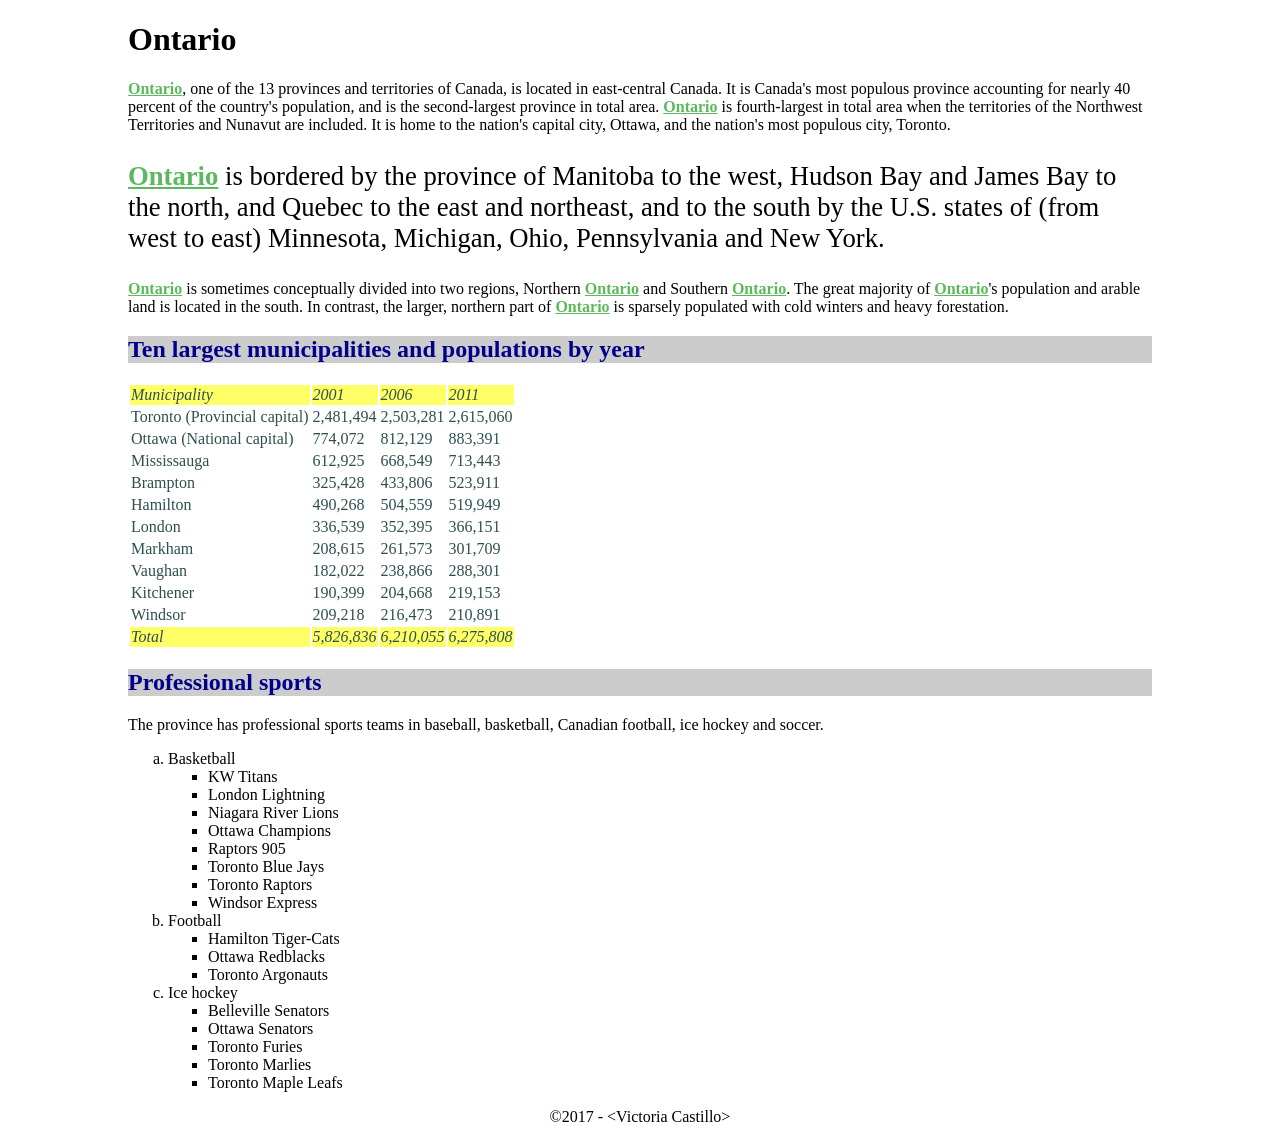
<file: assignment5 CSS/partA/ontario.html>
<!DOCTYPE html>
<html lang="en">
<head>
   <meta charset="UTF-8" />
   <title>Ontario</title>
   <style>
     /* write your CSS rules here or in the external file  css/mystyle.css */
	 
   </style>
   <link rel='stylesheet' href='css/partA.css' type='text/css' media='screen'>
</head>
<body>
  <div class="main-container">
    <div id="section1">
	   <h1>Ontario</h1>
	   <p><span class="on">Ontario</span>, one of the 13 provinces and territories of Canada, is located 
		  in east-central Canada. It is Canada's most populous province accounting for nearly 40 percent of the country's population, and is the second-largest province in total area. <span class="on">Ontario</span> is fourth-largest in total area when the territories of the Northwest Territories and Nunavut are included. It is home to the nation's capital city, Ottawa, and the nation's most populous city, Toronto.</p>
	   <p id="paragraph2"><span class="on">Ontario</span> is bordered by the province of Manitoba to the west, Hudson Bay and James Bay to the north, and Quebec to the east and northeast, and to the south by the U.S. states of (from west to east) Minnesota, Michigan, Ohio, Pennsylvania and New York.</p>
	   <p><span class="on">Ontario</span> is sometimes conceptually divided into two regions, Northern <span class="on">Ontario</span> and Southern <span class="on">Ontario</span>. The great majority of <span class="on">Ontario</span>'s population and arable land is located in the south. In contrast, the larger, northern part of <span class="on">Ontario</span> is sparsely populated with cold winters and heavy forestation.</p>
	</div>
    <div id="section2">	
	   <h2>Ten largest municipalities and populations by year</h2>
	   <table>
		 <thead>
			<tr>
			   <td>Municipality</td><td>2001</td><td>2006</td><td>2011</td>
			</tr>
		 </thead>
		 <tbody>	 
			<tr>
			   <td>Toronto (Provincial capital)</td><td>2,481,494</td><td>2,503,281</td><td>2,615,060</td>
			</tr>
			<tr>
			   <td>Ottawa (National capital)</td><td>774,072</td><td>812,129</td><td>883,391</td>
			</tr>
			<tr>
			   <td>Mississauga</td><td>612,925</td><td>668,549</td><td>713,443</td>
			</tr>
			<tr>
			   <td>Brampton</td><td>325,428</td><td>433,806</td><td>523,911</td>
			</tr>
			<tr>
			   <td>Hamilton</td><td>490,268</td><td>504,559</td><td>519,949</td>
			</tr>
			<tr>
			   <td>London</td><td>336,539</td><td>352,395</td><td>366,151</td>
			</tr>
			<tr>
			   <td>Markham</td><td>208,615</td><td>261,573</td><td>301,709</td>
			</tr>
			<tr>
			   <td>Vaughan</td><td>182,022</td><td>238,866</td><td>288,301</td>
			</tr>
			<tr>
			   <td>Kitchener</td><td>190,399</td><td>204,668</td><td>219,153</td>
			</tr>
			<tr>
			   <td>Windsor</td><td>209,218</td><td>216,473</td><td>210,891</td>
			</tr>
		 </tbody>
		 <tfoot>
			<tr>
			   <td>Total</td><td>5,826,836</td><td>6,210,055</td><td>6,275,808</td>
			</tr>
		 </tfoot>
	   </table>
	</div>
    <div id="section3">	   
	   <h2>Professional sports</h2>
	   <p>The province has professional sports teams in baseball, basketball, Canadian football, ice hockey and soccer.</p>
	   <ol>
		 <li>Basketball
		   <ul>
			 <li>KW Titans</li>
			 <li>London Lightning</li>
			 <li>Niagara River Lions</li>
			 <li>Ottawa Champions</li>
			 <li>Raptors 905</li>
			 <li><span>Toronto</span> Blue Jays</li>
			 <li><span>Toronto</span> Raptors</li>
			 <li>Windsor Express</li>
		   </ul>
		 </li>
		 <li>Football
		   <ul>
			 <li>Hamilton Tiger-Cats</li>
			 <li>Ottawa Redblacks</li>
			 <li><span>Toronto</span> Argonauts</li>
		   </ul>
		 </li>
		 <li>Ice hockey
		   <ul>
			 <li>Belleville Senators</li>
			 <li>Ottawa Senators</li>
			 <li><span>Toronto</span> Furies</li>
			 <li><span>Toronto</span> Marlies</li>
			 <li><span>Toronto</span> Maple Leafs</li>
		   </ul>
		 </li>
	   </ol>
    </div>
	<footer>©2017 - &lt;Victoria Castillo&gt;</footer>
  </div>
</body>
</html>
</file>
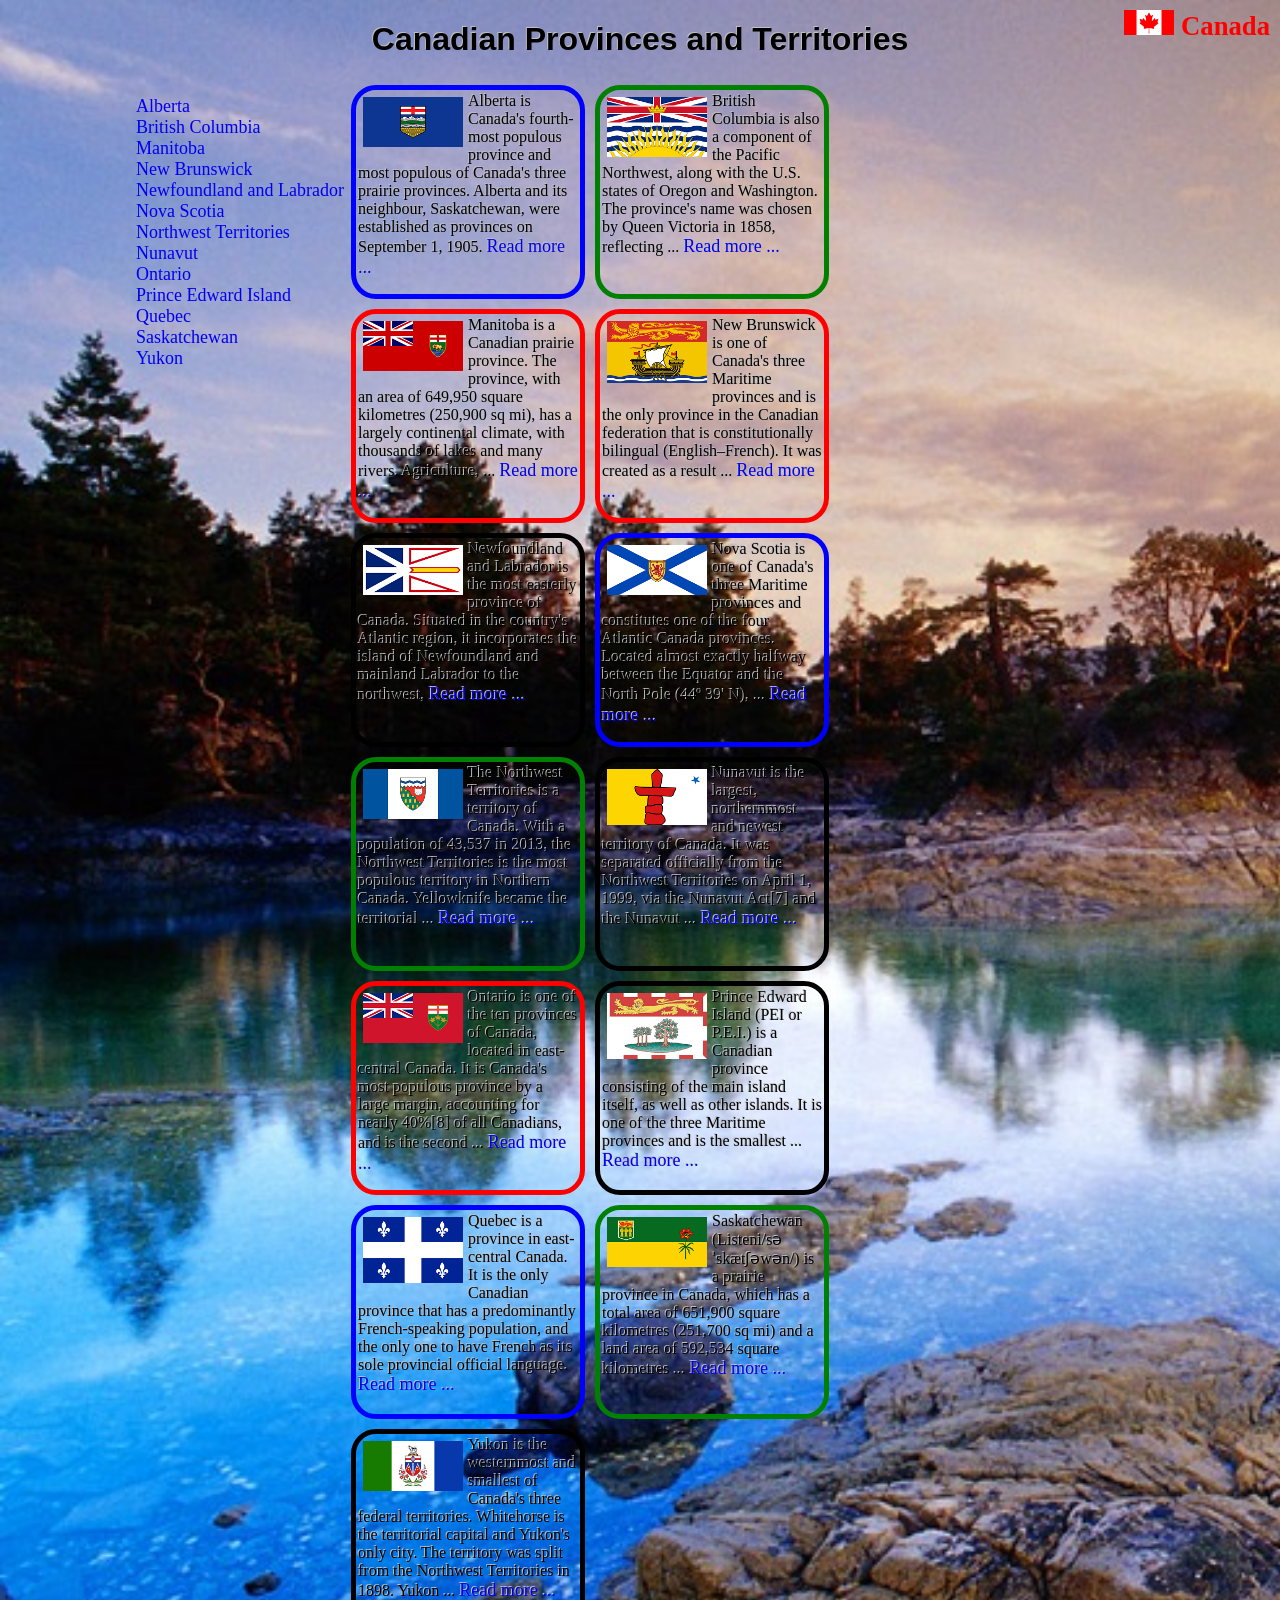
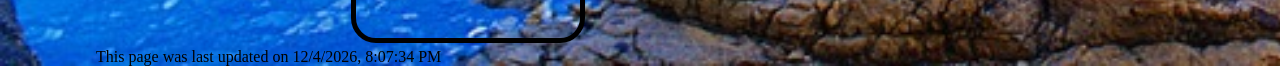
<file: assignment5 CSS/partB/canadianPT.html>
<!DOCTYPE html>
<html lang="en">
  
<head>
   <meta charset="UTF-8" />
   <title>Canada</title>
   <link rel='stylesheet' href='css/partB.css' type='text/css' media='screen'>
</head>
<body>
  <header>
    <h1>Canadian Provinces and Territories</h1>
  </header>
  <nav>
    <ul>
	  <li> <a href="http://en.wikipedia.org/wiki/Alberta">Alberta</a></li>
	  <li> <a href="http://en.wikipedia.org/wiki/British_Columbia">British Columbia</a></li>
	  <li> <a href="http://en.wikipedia.org/wiki/Manitoba">Manitoba</a></li>
	  <li> <a href="http://en.wikipedia.org/wiki/New_Brunswick">New Brunswick</a></li>
	  <li> <a href="http://en.wikipedia.org/wiki/Newfoundland_and_Labrador">Newfoundland and Labrador</a></li>
	  <li> <a href="http://en.wikipedia.org/wiki/Nova_Scotia">Nova Scotia</a></li>
	  <li> <a href="http://en.wikipedia.org/wiki/Northwest_Territories">Northwest Territories</a></li>
	  <li> <a href="http://en.wikipedia.org/wiki/Nunavut">Nunavut</a></li>
	  <li> <a href="http://en.wikipedia.org/wiki/Ontario">Ontario</a></li>
	  <li> <a href="http://en.wikipedia.org/wiki/Prince_Edward_Island">Prince Edward Island</a></li>
	  <li> <a href="http://en.wikipedia.org/wiki/Quebec">Quebec</a></li>
	  <li> <a href="http://en.wikipedia.org/wiki/Saskatchewan">Saskatchewan</a></li>
	  <li> <a href="http://en.wikipedia.org/wiki/Yukon">Yukon</a></li>
	</ul>
  </nav>
  <section class="main">
    <div id="CA"> <img class="flag" src="images/Canada.png" alt="Canada"> Canada</div>
    <div class="province" id="AB"> <img class="flag" src="images/Alberta.png" alt="Alberta"> 
	  Alberta is Canada's fourth-most populous province and most populous of Canada's three prairie provinces. Alberta and its neighbour, Saskatchewan, were established as provinces on September 1, 1905.
	  <a href="http://en.wikipedia.org/wiki/Alberta">Read more ...</a></div>
	<div class="province" id="BC"> <img class="flag" src="images/British_Columbia.png" alt="British Columbia"> 
	  British Columbia is also a component of the Pacific Northwest, along with the U.S. states of Oregon and Washington. The province's name was chosen by Queen Victoria in 1858, reflecting ...
	  <a href="http://en.wikipedia.org/wiki/British_Columbia">Read more ...</a></div>
	<div class="province" id="MB"> <img class="flag" src="images/Manitoba.png" alt="Manitoba"> 
	  Manitoba is a Canadian prairie province. The province, with an area of 649,950 square kilometres (250,900 sq mi), has a largely continental climate, with thousands of lakes and many rivers. Agriculture, ...
	  <a href="http://en.wikipedia.org/wiki/Manitoba">Read more ...</a></div>
	<div class="province" id="NB"> <img class="flag" src="images/New_Brunswick.png" alt="New Brunswick"> 
	  New Brunswick is one of Canada's three Maritime provinces and is the only province in the Canadian federation that is constitutionally bilingual (English–French). It was created as a result ...
	  <a href="http://en.wikipedia.org/wiki/New_Brunswick">Read more ...</a></div>
	<div class="province" id="NL"> <img class="flag" src="images/Newfoundland_and_Labrador.png" alt="Newfoundland and Labrador"> 
	  Newfoundland and Labrador is the most easterly province of Canada. Situated in the country's Atlantic region, it incorporates the island of Newfoundland and mainland Labrador to the northwest, 
	  <a href="http://en.wikipedia.org/wiki/Newfoundland_and_Labrador">Read more ...</a></div>
	<div class="province" id="NS"> <img class="flag" src="images/Nova_Scotia.png" alt="Nova Scotia"> 
	  Nova Scotia is one of Canada's three Maritime provinces and constitutes one of the four Atlantic Canada provinces. Located almost exactly halfway between the Equator and the North Pole (44º 39' N), ... 
	  <a href="http://en.wikipedia.org/wiki/Nova_Scotia">Read more ...</a></div>
	<div class="province" id="NT"> <img class="flag" src="images/Northwest_Territories.png" alt="Northwest Territories"> 
	  The Northwest Territories is a territory of Canada. With a population of 43,537 in 2013, the Northwest Territories is the most populous territory in Northern Canada. Yellowknife became the territorial ...
	  <a href="http://en.wikipedia.org/wiki/Northwest_Territories">Read more ...</a></div>
	<div class="province" id="NU"> <img class="flag" src="images/Nunavut.svg.png" alt="Nunavut"> 
	  Nunavut is the largest, northernmost and newest territory of Canada. It was separated officially from the Northwest Territories on April 1, 1999, via the Nunavut Act[7] and the Nunavut ...
	  <a href="http://en.wikipedia.org/wiki/Nunavut">Read more ...</a></div>
	<div class="province" id="ON"> <img class="flag" src="images/Ontario.png" alt="Ontario"> 
	  Ontario is one of the ten provinces of Canada, located in east-central Canada. It is Canada's most populous province by a large margin, accounting for nearly 40%[8] of all Canadians, and is the second ...
	  <a href="http://en.wikipedia.org/wiki/Ontario">Read more ...</a></div>
	<div class="province" id="PE"> <img class="flag" src="images/Prince_Edward_Island.png" alt="Prince Edward Island"> 
	  Prince Edward Island (PEI or P.E.I.) is a Canadian province consisting of the main island itself, as well as other islands. It is one of the three Maritime provinces and is the smallest ...
	  <a href="http://en.wikipedia.org/wiki/Prince_Edward_Island">Read more ...</a></div>
	<div class="province" id="QC"> <img class="flag" src="images/Quebec.png" alt="Quebec"> 
	  Quebec is a province in east-central Canada. It is the only Canadian province that has a predominantly French-speaking population, and the only one to have French as its sole provincial official language.
	  <a href="http://en.wikipedia.org/wiki/Quebec">Read more ...</a></div>
	<div class="province" id="SK"> <img class="flag" src="images/Saskatchewan.png" alt="Saskatchewan"> 
	Saskatchewan (Listeni/səˈskætʃəwən/) is a prairie province in Canada, which has a total area of 651,900 square kilometres (251,700 sq mi) and a land area of 592,534 square kilometres ... 
	  <a href="http://en.wikipedia.org/wiki/Saskatchewan">Read more ...</a></div>
	<div class="province" id="YT"> <img class="flag" src="images/Yukon.png" alt="Yukon"> 
	Yukon is the westernmost and smallest of Canada's three federal territories. Whitehorse is the territorial capital and Yukon's only city. The territory was split from the Northwest Territories in 1898. Yukon ...
	  <a href="http://en.wikipedia.org/wiki/Yukon">Read more ...</a></div>
  </section>

  <footer>
    <script type="text/javascript">		
		  var dt=new Date(document.lastModified);   
		  document.write('This page was last updated on '+dt.toLocaleString()) 		
    </script>
  </footer>
</body>

</html>
</file>
<file: assignment4/css/style.css>
.container {
    width: 85%;
    margin: auto;
}
nav {
    background-color: navy;
}

nav ul {
    list-style-type: none;
    margin: 0;
    padding: 0;
    overflow: hidden;
}

nav ul li {
    float: left;
}

nav a:link, nav a:visited {
    display: block;
    color: #ffffff;
    background-color: navy;
    text-align: center;
    padding: 8px 12px;
    text-decoration: none;
    border-left: 1px inset #ecefec;
    border-right: 1px inset #ecefec;
}

nav ul li ul {
    padding: 8px 12px;
    position: absolute;
    display: none;
    opacity: 0;
    visibility: hidden;
    transition: opacity 0.2s;
}

nav ul li:hover ul {
    display: block;
    padding: 0;
    width: 150px;
    opacity: 1;
    visibility: visible;
}

nav ul li ul li {
    display: block;
    text-align: left;
    width: 150px;
}

nav a:hover {
    background-color: indigo;
    color: #ffffff;
}
.clear {
    clear:both;
}

.center {
    text-align:center;
    padding-top:0.6em;
}

footer {
    background-color: navy;
    color: #ffffff;
    height:2.5em;
}
</file>
<file: assignment6 Final Project/assignment6.css>
/* Victoria Castillo 111523171 */

body {
    align-content: center;
    width: 80%;
    margin: 0 auto;
    background-color: #C6C6C6;
    font-family: Arial, Helvetica, sans-serif;
    padding-bottom: 20px;
}

/* main div container with rounded borders */

.main {
    width: 95%;
    background-color: #FFFFFF;
    margin-top: 20px;
    border-radius: 10px;
    box-shadow:  0 0 3px 3px #8D8D8D;
    padding-bottom: 50px;
}

/* h1 with red BG */

#jobsearch {
    background-color: #F00000;
    border-top-left-radius: 10px;
    border-top-right-radius: 10px;
    border: 1px solid white;
    height: 62px;
}

#redtext {
    color:#F00000;
}

h1 {
    color: white;
    font-size: 32px;
    margin-left: 15px;
}

/* h2 with text shadow on white bg */

h2 {
    margin-left: 15px;
    text-shadow: 1px -1px silver;
}

p {
    margin-left: 15px;
}

/* nested divs for form boxes 
form header */

h3 {
    background-color: #C8C8C8;
    text-indent: 10px;
    width: 100%
}

.box-container {
    width: 95%;
    position: relative;
    margin: auto;
}

/* form container */

.form-container {
    width: 95%;
    position: relative;
    margin: auto;
    margin-top: -18px;
    background-color: #F6F6F6;
    padding-top: 20px;
    padding-bottom: 20px;
}

.form-line {
    padding-top: 10px;
    padding-bottom: 5px;
}

/* form elements */

label {
    display: inline-block;
    width: 200px;
    text-align: right;
    vertical-align: top;
}

input, textarea, select, datalist, fieldset {
    /* taken from lecture slides */
    font: 1em sans-serif;
    background-color: white;

    /* To give the same size to all text field */
    width: 300px;
    -webkit-box-sizing: border-box; /* For legacy WebKit based browsers */
    -moz-box-sizing: border-box;    /* For all Gecko based browsers */
    box-sizing: border-box;

    /* To harmonize the look & feel of text field border */
    border: 1px solid #999;
    box-shadow: 1px 2px 4px 1px #8D8D8D;
    border-radius: 5px;
}

fieldset {
    margin-left: 202px;
    margin-top: -15px;
}

textarea {
    /* taken from lecture slides
    To properly align multiline text fields with their labels */
    vertical-align: top;

    /* To give enough room to type some text */
    height: 5em;

    /* To allow users to resize any textarea vertically
       It does not work on every browsers */
    resize: vertical;
}

input[type="radio"] {
    width: 12px;
    border: 0;
    box-shadow: 1px 3px 4px 1px #8D8D8D;
    border-radius: 5px;
}

/* buttons */

button {
    background-color: #F00000;
    font-family: 'Lucida Sans', 'Lucida Sans Regular', 'Lucida Grande', 'Lucida Sans Unicode', Geneva, Verdana, sans-serif;
    font-size: 14px;
    color: white;
    margin: 20px 0 0 15px;
    box-shadow: none;
    border: 1px solid white;
    border-radius: 6px;
    padding-left: 20px;
    padding-right: 20px;
    padding-top: 5px;
    padding-bottom: 5px;
    display: inline-block;
}

.centered {
    margin: auto;
    width: 30%
}

/* error messages */ 
.errors {
    font-size: 9pt;
    color: gray;
    margin-left: 206px;
}

footer {
    margin: 10px 0 auto;
    font-family: 'Lucida Sans', 'Lucida Sans Regular', 'Lucida Grande', 'Lucida Sans Unicode', Geneva, Verdana, sans-serif;
    font-size: 8pt;
}
</file>
<file: assignment5 CSS/partA/css/partA.css>
/* write your CSS rules here or in the HTML document */


/* task 1 */

body {
    align-content: center;
    width: 80%;
    margin: auto;
}

/* task 2 */

h2 {
    color: darkblue;
    background-color: #cccccc;
}

/* task 3 */

#paragraph2 {
    font-family: "Comic Sans MS", "Comic Sans", cursive;
    font-size: 20pt;
}

/* task 4 */

.on {
    color: #5cb85c;
    font-weight: bold;
    text-decoration: underline;
}

/* task 5 */

#section2 table {
    background-image: url(https://d2gg9evh47fn9z.cloudfront.net/800px_COLOURBOX23025384.jpg);
    background-repeat: repeat;
    color: #2f4f4f;
}

/* task 6 */

thead, tfoot {
    background-color: rgba(255, 255, 0, 0.6);
    font-style: italic;
}

/* task 7 */
p:hover {
    background-color: #4422FF;
}

/* task 8 */

ul {
    list-style-type: square;
}

ol {
    list-style-type: lower-alpha;
}

/* task 9 */
footer {
    text-align: center;
}
</file>
<file: assignment5 CSS/partB/css/partB.css>
/* Assignment 05 - Part B */
 /* task 1 */

html {
    background-image: url("../images/canada_theme2.jpg");
    background-size: cover;
 }

 header {
     text-align: center;
 }
 
 /* task 2 */
 body { 
     align-content: center;
     width: 85%;
     margin: 0 auto;
 }
 
 /* task 3 */
 nav {
    width: 250px;
    float: left;
}
 
 /* task 4 */
 .main {
    width: 60%; /* width: 600px; */
    float: left;
}
footer {  
    clear: both; }
 
 /* task 5 */
 #CA img { 
     width: 50px; }
 #CA {
     font-size: 20pt;
     font-weight: bold;
     color: red;
     position: fixed;
     right: 10px;
     top: 10px;
 }
 
 /* task 6 */
 .province img {
     width: 100px;
 }
 .province {
      float: left;
      width:  220px;
      height: 200px;
 }
 
 /* task 7 */

 .province img { 
     float: left; margin: 5px;
}
 
 /* task 8 */

 nav ul {
    list-style-type: none;
 }

 a {
    text-decoration: none;
    font-family: "Comic Sans MS", "Comic Sans", cursive;
    font-size: 18px;
 }

 .province {
    border-radius: 25px;
    margin: 5px;
    padding: 2px;
    text-shadow: -1px -1px silver;
 }

 #BC, #SK, #NT {
     border: green 5px solid;
 }

 #AB, #NS, #QC {
    border: blue 5px solid;
 }

 #NB, #MB, #ON {
    border: red 5px solid;
 }

 #NL, #PE, #YT, #NU {
    border: black 5px solid;
 }

 header {
    text-shadow: -1px -1px silver;
    font-family: Arial, Helvetica, sans-serif
 }
 
 /* task 9 */

 /********************************************************************
I declare that my assignment is wholly my own work in accordance with Seneca Academic Policy. No part of this assignment has been copied manually or electronically from any other source (including web sites) except for the information supplied by the WEB222 instructors and / or made available in this assignment for my use.
I also declare that no part of this assignment has been distributed to other students.
Name:  Victoria Castillo                   
Dated: 8 December 2017
********************************************************************/
</file>
